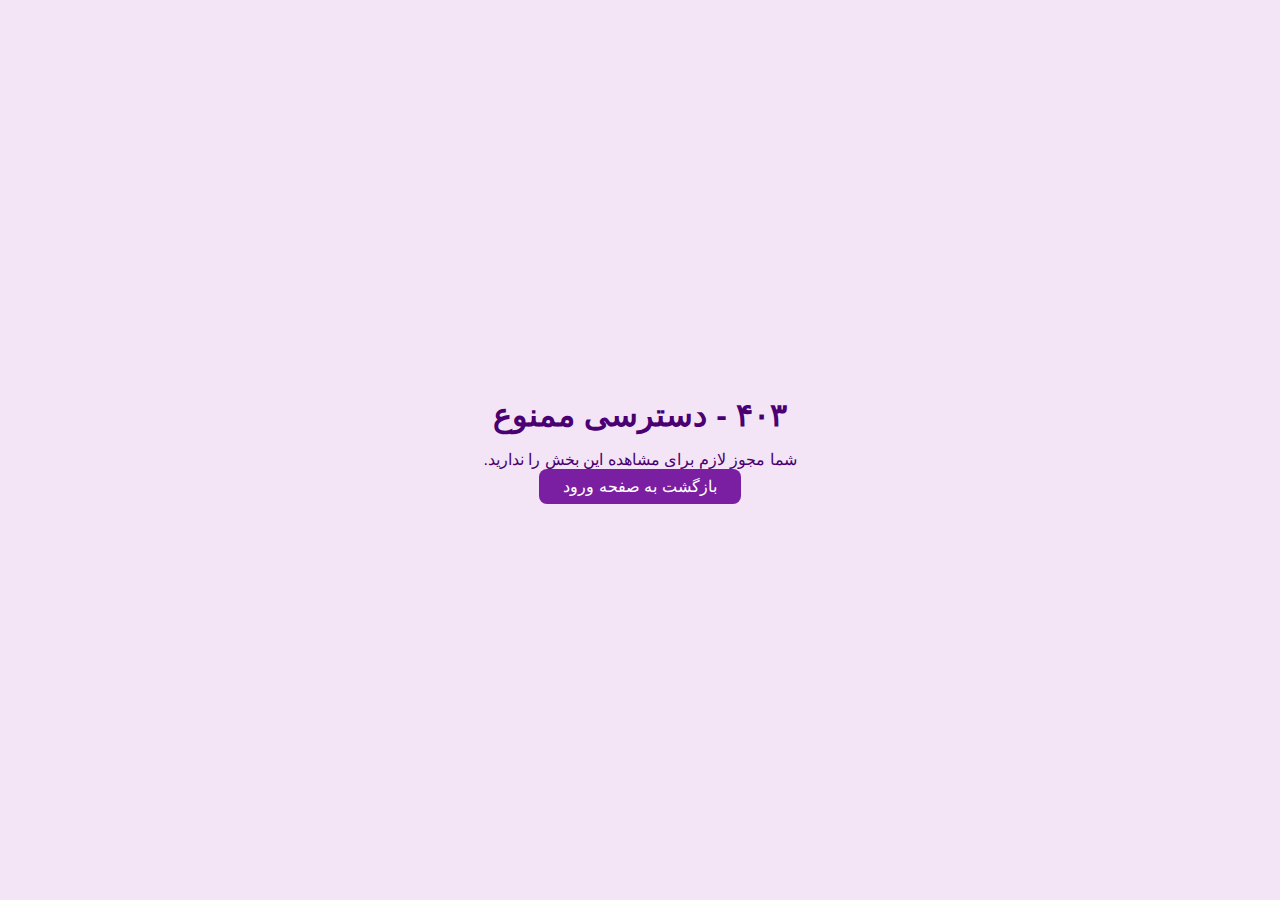
<file: admin-dashboard.html>
<!DOCTYPE html>
<html lang="fa" dir="rtl">
<head>
    <meta charset="UTF-8">
    <meta name="viewport" content="width=device-width, initial-scale=1.0">
    <title>پنل مدیریت لباس سرای ارتا</title>
    <link rel="stylesheet" href="style.css">

    <style>
        .btn-del, .btn-edit {
            border: none;
            padding: 4px 10px;
            border-radius: 4px;
            cursor: pointer;
            font-size: 0.8rem;
            margin: 0 2px;
        }
        .btn-del {
            background: #e91e63;
            color: #fff;
        }
        .btn-del:hover {
            background: #c2185b;
        }
        .btn-edit {
            background: #2196F3;
            color: #fff;
        }
        .btn-edit:hover {
            background: #1976D2;
        }
        /* سبک مودال */
        .modal {
            display: none;
            position: fixed;
            z-index: 999;
            left: 0;
            top: 0;
            width: 100%;
            height: 100%;
            background: rgba(0, 0, 0, .45)
        }
        .modal-content {
            background: #fff;
            margin: 10% auto;
            padding: 20px;
            width: 320px;
            border-radius: 8px;
            direction: rtl;
            text-align: right
        }
        .modal-content label, .modal-content input {
            width: 100%;
            margin: 6px 0
        }
        .close {
            float: left;
            font-size: 22px;
            cursor: pointer
        }
        table {
            width: 100%;
            margin: 20px 0;
            border-collapse: collapse;
        }
        th, td {
            border: 1px solid #ccc;
            padding: 8px;
            text-align: center;
        }
        th {
            background: #f5f5f5;
        }
        img {
            width: 60px;
            border-radius: 8px;
        }
        /* استایل صفحه‌ی ۴۰۳ */
        .access-denied {
            display: flex;
            flex-direction: column;
            align-items: center;
            justify-content: center;
            height: 100vh;
            font-family: 'IRANSans', tahoma, sans-serif;
            background: #f3e5f5;
            color: #4a0072;
        }
        .access-denied h1 {
            margin-bottom: 1rem;
        }
        .access-denied button {
            padding: 0.5rem 1.5rem;
            font-size: 1rem;
            border-radius: 8px;
            border: none;
            background: #7b1fa2;
            color: #fff;
            cursor: pointer;
            transition: background .3s;
        }
        .access-denied button:hover {
            background: #4a0072;
        }
    </style>
</head>

<body>
    <!-- بخش اصلی پنل (در صورت لاگین بودن) -->
    <div id="adminPanel" class="admin-dashboard">
        <header>
            <h1>پنل مدیریت لباس سرای ارتا</h1>
            <nav>
                <ul>
                    <li><a href="#">خانه</a></li>
                    <li><a href="#orders">مدیریت سفارشات</a></li>
                    <li><a href="#products">مدیریت محصولات</a></li>
                    <li><a href="#users">مدیریت کاربران</a></li>
                    <li><a href="#" id="logoutBtn">خروج</a></li>
                </ul>
            </nav>
        </header>

        <main>
            <!-- مودال ویرایش محصول -->
            <div id="editProductModal" class="modal">
                <div class="modal-content">
                    <span class="close">&times;</span>
                    <h3>ویرایش محصول</h3>
                    <input type="hidden" id="editIndex">
                    <label>نام محصول:<br><input id="editName"></label>
                    <label>قیمت (تومان):<br><input id="editPrice" type="number"></label>
                    <label>توضیحات:<br><input id="editDesc"></label>
                    <label>تصویر (URL یا Base64):<br><input id="editImage"></label>
                    <button onclick="saveEdit()">ذخیره تغییرات</button>
                </div>
            </div>

            <!-- بخش مدیریت سفارشات -->
            <section id="orders">
                <h2>سفارش‌ها</h2>
                <table id="ordersTable">
                    <thead>
                        <tr>
                            <th>شماره</th>
                            <th>نام مشتری</th>
                            <th>محصولات</th>
                            <th>مبلغ کل</th>
                            <th>آدرس</th>
                            <th>تلفن</th>
                            <th>وضعیت</th>
                            <th>عملیات</th>
                        </tr>
                    </thead>
                    <tbody></tbody>
                </table>
            </section>

            <!-- بخش مدیریت محصولات -->
            <section id="products">
                <h2>محصولات</h2>
                <table id="productsTable">
                    <thead>
                        <tr>
                            <th>نام محصول</th>
                            <th>قیمت</th>
                            <th>تصویر</th>
                            <th>عملیات</th>
                        </tr>
                    </thead>
                    <tbody></tbody>
                </table>

                <h3>افزودن محصول جدید</h3>
                <form id="addProductForm">
                    <label>نام محصول:<br><input type="text" id="productName" required></label>
                    <label>قیمت (تومان):<br><input type="number" id="productPrice" required></label>
                    <label>توضیحات:<br><input type="text" id="productDescription" required></label>
                    <label>تصویر محصول:<br><input type="file" id="productImage" required></label>
                    <button type="submit">افزودن محصول</button>
                </form>
            </section>
        </main>
    </div>

    <!-- صفحه‌ی دسترسی ممنوع (در صورت عدم لاگین) -->
    <div id="accessDenied" class="access-denied" style="display:none;">
        <h1>۴۰۳ - دسترسی ممنوع</h1>
        <p>شما مجوز لازم برای مشاهده این بخش را ندارید.</p>
        <button onclick="location.href='login.html'">بازگشت به صفحه ورود</button>
    </div>

    <script>
        /* ==================== کنترل دسترسی ==================== */
        (function () {
            const token = sessionStorage.getItem('artaAdminToken');
            if (!token) {
                document.body.innerHTML = '';
                document.body.className = 'access-denied';
                document.body.innerHTML = `
                    <h1>۴۰۳ - دسترسی ممنوع</h1>
                    <p>شما مجوز لازم برای مشاهده این بخش را ندارید.</p>
                    <button onclick="location.href='login.html'">بازگشت به صفحه ورود</button>
                `;
                throw new Error('Access Denied');
            }
        })();

        /* ==================== خروج امن ==================== */
        document.getElementById('logoutBtn').addEventListener('click', function (e) {
            e.preventDefault();
            if (confirm('آیا از خروج اطمینان دارید؟')) {
                sessionStorage.removeItem('artaAdminToken');
                location.href = 'login.html';
            }
        });

        /* ==================== حذف سفارش ==================== */
        function deleteOrder(idx) {
            if (!confirm('آیا مطمئن هستید می‌خواهید این سفارش را حذف کنید؟')) return;
            const orders = JSON.parse(localStorage.getItem('orders')) || [];
            orders.splice(idx, 1);
            localStorage.setItem('orders', JSON.stringify(orders));
            loadOrders();
        }

        /* ==================== تغییر وضعیت سفارش ==================== */
        function changeOrderStatus(idx) {
            const orders = JSON.parse(localStorage.getItem('orders')) || [];
            if (orders[idx]) {
                orders[idx].status = orders[idx].status === 'در حال پردازش' ? 'ارسال شده' : 'در حال پردازش';
                localStorage.setItem('orders', JSON.stringify(orders));
                loadOrders();
            }
        }

        /* ==================== بارگذاری سفارشات ==================== */
        function loadOrders() {
            const orders = JSON.parse(localStorage.getItem('orders')) || [];
            const tbody = document.querySelector('#ordersTable tbody');
            tbody.innerHTML = '';

            if (orders.length === 0) {
                tbody.innerHTML = '<tr><td colspan="8" style="text-align:center;">هیچ سفارشی ثبت نشده است.</td></tr>';
                return;
            }

            orders.forEach((order, idx) => {
                const productsText = Array.isArray(order.products)
                    ? order.products.map(p => `${p.name} (${p.quantity || 1} عدد)`).join(' ، ')
                    : (order.products || '---');

                const row = document.createElement('tr');
                row.innerHTML = `
                    <td>${idx + 1}</td>
                    <td>${order.name || '---'}</td>
                    <td>${productsText}</td>
                    <td>${Number(order.totalPrice || 0).toLocaleString('fa-IR')} تومان</td>
                    <td>${order.location || '---'}</td>
                    <td>${order.phone || '---'}</td>
                    <td>${order.status || 'در حال پردازش'}</td>
                    <td>
                        <button onclick="changeOrderStatus(${idx})">تغییر وضعیت</button>
                        <button class="btn-del" onclick="deleteOrder(${idx})">🗑 حذف</button>
                    </td>
                `;
                tbody.appendChild(row);
            });
        }

        /* ==================== ویرایش محصول ==================== */
        function editProduct(idx) {
            const products = JSON.parse(localStorage.getItem('products')) || [];
            const p = products[idx];
            if (!p) return;

            document.getElementById('editIndex').value = idx;
            document.getElementById('editName').value = p.name;
            document.getElementById('editPrice').value = p.price;
            document.getElementById('editDesc').value = p.description || '';
            document.getElementById('editImage').value = p.image || '';
            document.getElementById('editProductModal').style.display = 'block';
        }

        function saveEdit() {
            const idx = document.getElementById('editIndex').value;
            const products = JSON.parse(localStorage.getItem('products')) || [];
            if (!products[idx]) return;

            products[idx].name = document.getElementById('editName').value.trim();
            products[idx].price = parseInt(document.getElementById('editPrice').value);
            products[idx].description = document.getElementById('editDesc').value.trim();
            products[idx].image = document.getElementById('editImage').value.trim();

            localStorage.setItem('products', JSON.stringify(products));
            document.getElementById('editProductModal').style.display = 'none';
            loadProducts();
        }

        /* ==================== بستن مودال ==================== */
        document.querySelector('#editProductModal .close').onclick = () =>
            document.getElementById('editProductModal').style.display = 'none';

        /* ==================== حذف محصول ==================== */
        function deleteProduct(idx) {
            if (!confirm('آیا مطمئن هستید می‌خواهید این محصول را حذف کنید؟')) return;
            const products = JSON.parse(localStorage.getItem('products')) || [];
            products.splice(idx, 1);
            localStorage.setItem('products', JSON.stringify(products));
            loadProducts();
        }

        /* ==================== بارگذاری محصولات ==================== */
        function loadProducts() {
            const products = JSON.parse(localStorage.getItem('products')) || [];
            const tbody = document.querySelector('#productsTable tbody');
            tbody.innerHTML = '';

            if (products.length === 0) {
                tbody.innerHTML = '<tr><td colspan="4" style="text-align:center;">هیچ محصولی ثبت نشده است.</td></tr>';
                return;
            }

            products.forEach((p, idx) => {
                const row = document.createElement('tr');
                row.innerHTML = `
                    <td>${p.name}</td>
                    <td>${Number(p.price || 0).toLocaleString('fa-IR')} تومان</td>
                    <td><img src="${p.image || 'images/no-image.png'}" alt="${p.name}"></td>
                    <td>
                        <button class="btn-edit" onclick="editProduct(${idx})">ویرایش</button>
                        <button class="btn-del" onclick="deleteProduct(${idx})">حذف</button>
                    </td>
                `;
                tbody.appendChild(row);
            });
        }

        /* ==================== افزودن محصول جدید ==================== */
        document.getElementById('addProductForm').addEventListener('submit', function (e) {
            e.preventDefault();

            const name = document.getElementById('productName').value.trim();
            const price = parseInt(document.getElementById('productPrice').value);
            const desc = document.getElementById('productDescription').value.trim();
            const fileInput = document.getElementById('productImage');

            if (!name || !price || !fileInput.files[0]) {
                alert("لطفاً همه فیلدها را پر کنید.");
                return;
            }

            const reader = new FileReader();
            reader.onload = function (ev) {
                const products = JSON.parse(localStorage.getItem('products')) || [];
                products.push({
                    id: Date.now(),
                    name: name,
                    price: price,
                    description: desc,
                    image: ev.target.result
                });
                localStorage.setItem('products', JSON.stringify(products));
                alert("محصول با موفقیت افزوده شد.");
                e.target.reset();
                loadProducts();
            };
            reader.readAsDataURL(fileInput.files[0]);
        });

        /* ==================== اجرای اولیه ==================== */
        document.addEventListener('DOMContentLoaded', () => {
            loadOrders();
            loadProducts();
        });
    </script>
</body>
</html>
</file>
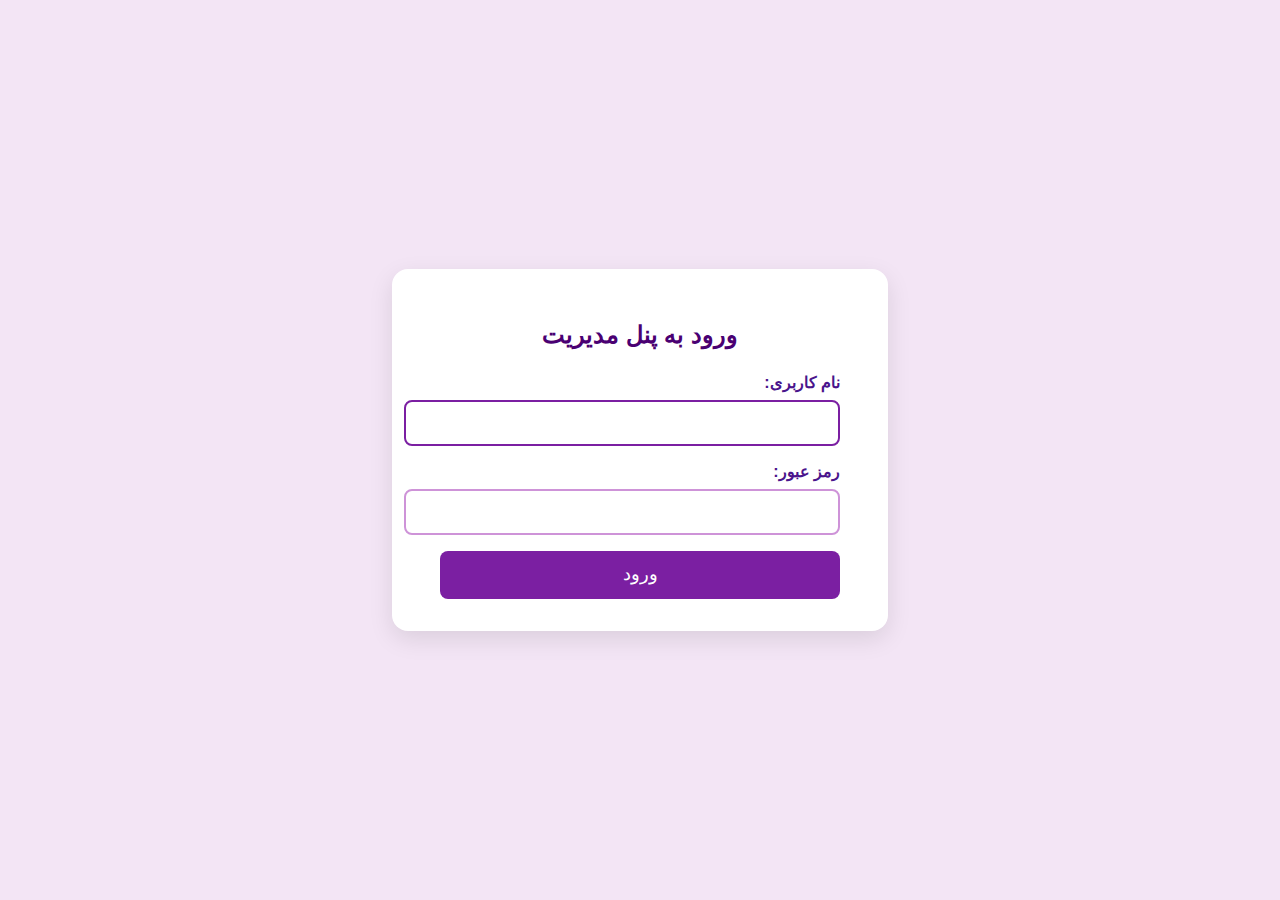
<file: admin-login.html>
<!DOCTYPE html>
<html lang="fa" dir="rtl">
<head>
    <meta charset="UTF-8">
    <meta name="viewport" content="width=device-width, initial-scale=1.0">
    <title>ورود به پنل مدیریت</title>
    <style>
        body {
            font-family: 'IRANSans', tahoma, sans-serif;
            background: #f3e5f5;
            margin: 0;
            display: flex;
            align-items: center;
            justify-content: center;
            min-height: 100vh;
        }
        .login-container {
            background: #fff;
            border-radius: 16px;
            box-shadow: 0 8px 24px rgba(0, 0, 0, .1);
            padding: 2rem 3rem;
            max-width: 400px;
            width: 100%;
        }
        h2 {
            text-align: center;
            margin-bottom: 1.5rem;
            color: #4a0072;
        }
        label {
            display: block;
            margin-bottom: .5rem;
            font-weight: 700;
            color: #4a148c;
        }
        input {
            width: 100%;
            padding: .75rem 1rem;
            margin-bottom: 1rem;
            border: 2px solid #ce93d8;
            border-radius: 8px;
            font-size: 1rem;
            transition: border-color .3s;
        }
        input:focus {
            border-color: #7b1fa2;
            outline: none;
        }
        button {
            width: 100%;
            background: #7b1fa2;
            color: #fff;
            padding: .85rem;
            border: none;
            border-radius: 8px;
            font-size: 1.1rem;
            cursor: pointer;
            transition: background .3s;
        }
        button:hover {
            background: #4a0072;
        }
        .error {
            color: #e91e63;
            font-weight: 700;
            margin-top: 1rem;
            text-align: center;
            display: none;
        }
    </style>
</head>
<body>
    <div class="login-container">
        <h2>ورود به پنل مدیریت</h2>
        <form id="loginForm" autocomplete="off">
            <label for="username">نام کاربری:</label>
            <input type="text" id="username" name="username" required autofocus>

            <label for="password">رمز عبور:</label>
            <input type="password" id="password" name="password" required>

            <button type="submit">ورود</button>
            <div id="error" class="error">نام کاربری یا رمز عبور اشتباه است.</div>
        </form>
    </div>

    <script>
        /* ========== مقادیر ثابت (هش شده) ========== */
        const CORRECT_USER = 'typhoon';
        const CORRECT_PASS = 'TYPHOON@#1386';

        /* ========== توکن تصادفی ========== */
        function generateToken() {
            return Array.from(crypto.getRandomValues(new Uint8Array(32)))
                        .map(b => b.toString(16).padStart(2, '0'))
                        .join('');
        }

        /* ========== فرم ورود ========== */
        document.getElementById('loginForm').addEventListener('submit', function (e) {
            e.preventDefault();

            const user = document.getElementById('username').value.trim();
            const pass = document.getElementById('password').value;

            if (user === CORRECT_USER && pass === CORRECT_PASS) {
                // ذخیره توکن در sessionStorage (با نام تصادفی)
                sessionStorage.setItem('artaAdminToken', generateToken());
                // ریدایرکت به داشبورد
                window.location.replace('admin-dashboard.html');
            } else {
                document.getElementById('error').style.display = 'block';
            }
        });
    </script>
</body>
</html>
</file>
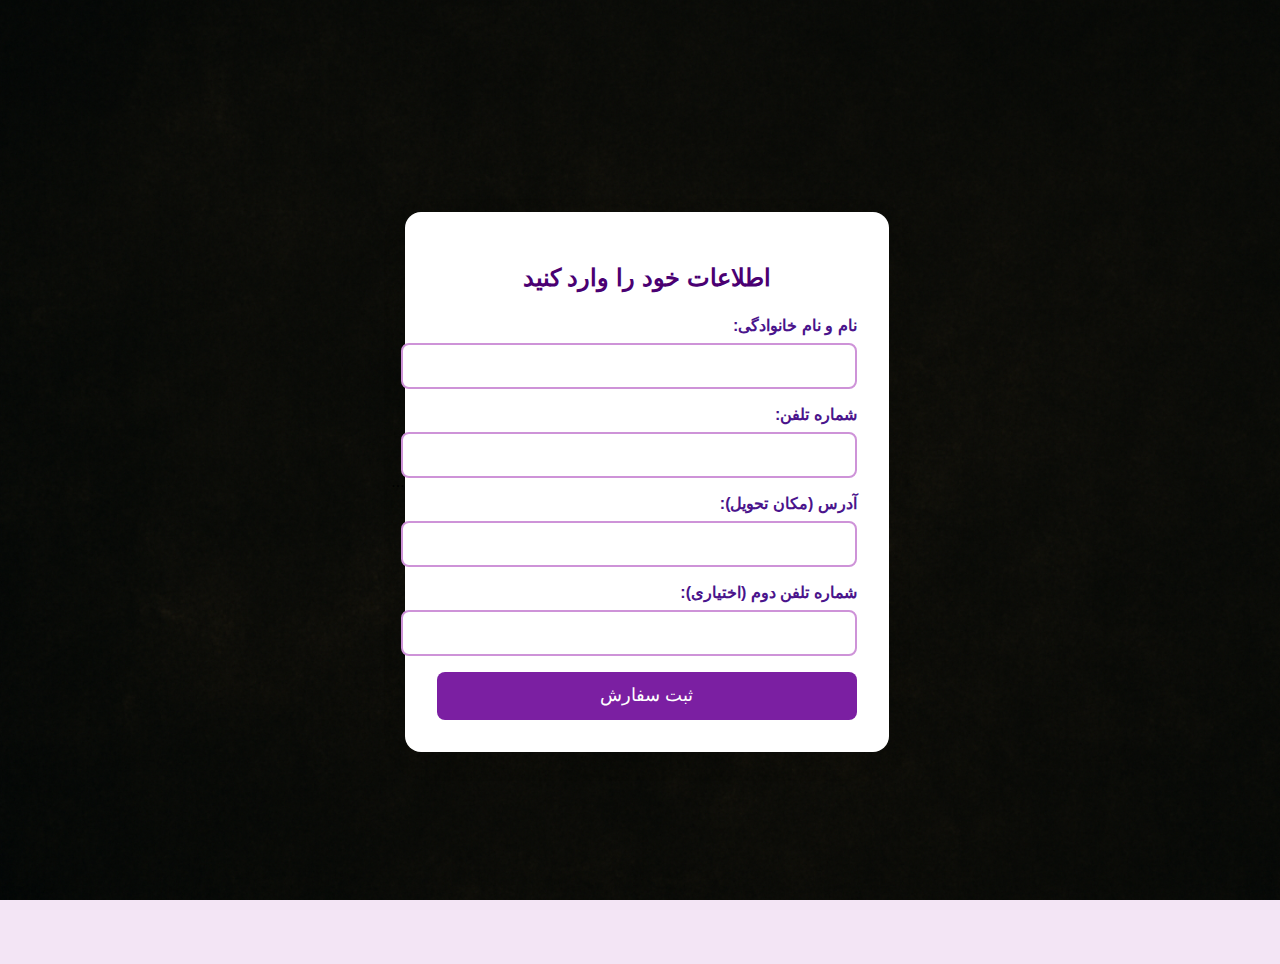
<file: cart.html>
<!DOCTYPE html>
<html lang="fa" dir="rtl">
<head>
    <meta charset="UTF-8">
    <meta name="viewport" content="width=device-width, initial-scale=1.0">
    <title>نهایی‌سازی سفارش</title>
    <style>



        body {
            font-family: 'IRANSans', tahoma, sans-serif;
            background: #f3e5f5;
            margin: 0;
            padding: 2rem;
            display: flex;
            align-items: center;
            justify-content: center;
            min-height: 100vh;
        }
        .checkout-container {
            background: #fff;
            border-radius: 16px;
            box-shadow: 0 8px 24px rgba(0, 0, 0, .1);
            padding: 2rem;
            max-width: 420px;
            width: 100%;
        }
        h2 {
            text-align: center;
            margin-bottom: 1.5rem;
            color: #4a0072;
        }
        label {
            display: block;
            margin-bottom: .5rem;
            font-weight: 700;
            color: #4a148c;
        }
        input {
            width: 100%;
            padding: .75rem 1rem;
            margin-bottom: 1rem;
            border: 2px solid #ce93d8;
            border-radius: 8px;
            font-size: 1rem;
            transition: border-color .3s;
        }
        input:focus {
            border-color: #7b1fa2;
            outline: none;
        }
        button[type="submit"] {
            width: 100%;
            background: #7b1fa2;
            color: #fff;
            padding: .85rem;
            border: none;
            border-radius: 8px;
            font-size: 1.1rem;
            cursor: pointer;
            transition: background .3s;
        }
        button[type="submit"]:hover {
            background: #4a0072;
        }

        #total-amount {
            text-align: center;
            margin-top: 1.5rem;
            font-size: 1.2rem;
            font-weight: 700;
            color: #7b1fa2;
        }
        .status-box {
            text-align: center;
            margin-top: 1rem;
            font-weight: 700;
        }
    </style>
</head>
<body>

  <div class="checkout-container">
    <h2>اطلاعات خود را وارد کنید</h2>
    <form id="checkout-form">
      <label for="name">نام و نام خانوادگی:</label>
      <input type="text" id="name" name="name" required>

      <label for="phone">شماره تلفن:</label>
      <input type="tel" id="phone" name="phone" required>

      <label for="location">آدرس (مکان تحویل):</label>
      <input type="text" id="location" name="location" required>

      <label for="phone2">شماره تلفن دوم (اختیاری):</label>
      <input type="tel" id="phone2" name="phone2">

      <button type="submit">ثبت سفارش</button>
    </form>

   

    <div id="order-status" class="status-box" style="display:none;">در حال پیگیری سفارش شما...</div>
    <div id="order-complete" class="status-box" style="display:none; color:#25D366;">سفارش شما ثبت شد!</div>
  </div>
  <script>
    const form = document.getElementById("checkout-form");
    
    form.addEventListener("submit", function (event) {
      event.preventDefault();
    
      // اطلاعات کاربر
      const name = document.getElementById("name").value.trim();
      const phone = document.getElementById("phone").value.trim();
      const location = document.getElementById("location").value.trim();
      const phone2 = document.getElementById("phone2").value.trim();
    
      // خواندن سبد خرید
      const cart = JSON.parse(localStorage.getItem('artaCart')) || [];

    
      if (cart.length === 0) {
        alert("سبد خرید شما خالی است!");
        return;
      }
    
      // محاسبه قیمت کل
      const totalPrice = cart.reduce((sum, item) => sum + (item.price * item.quantity), 0);
    
      // ساخت سفارش کامل
      const orderData = {
        name,
        phone,
        phone2,
        location,
        products: cart, // شامل name، price، quantity
        totalPrice,
        status: "در حال پردازش"
      };
    
      // ذخیره در localStorage
      let orders = JSON.parse(localStorage.getItem('orders')) || [];
      orders.push(orderData);
      localStorage.setItem('orders', JSON.stringify(orders));
    
      // پاک کردن سبد خرید پس از ثبت
      localStorage.removeItem('cart');
    
      // نمایش پیام موفقیت
      document.getElementById("order-status").style.display = "block";
      setTimeout(() => {
        document.getElementById("order-status").style.display = "none";
        document.getElementById("order-complete").style.display = "block";
      }, 1500);
    });
    </script>
  </script>

</body>
</html>


  ...
  <style>
    /* فقط پس‌زمینه همین صفحه */
    body.send-product {
      background-image: url('./bak.png');
      background-size: cover;
      background-position: center;
      background-attachment: fixed;
      margin: 0;
      min-height: 100vh;
    }
  </style>
</head>

<body class="send-product">
  <!-- فرم یا محتوا -->
</body>
</html>
</file>
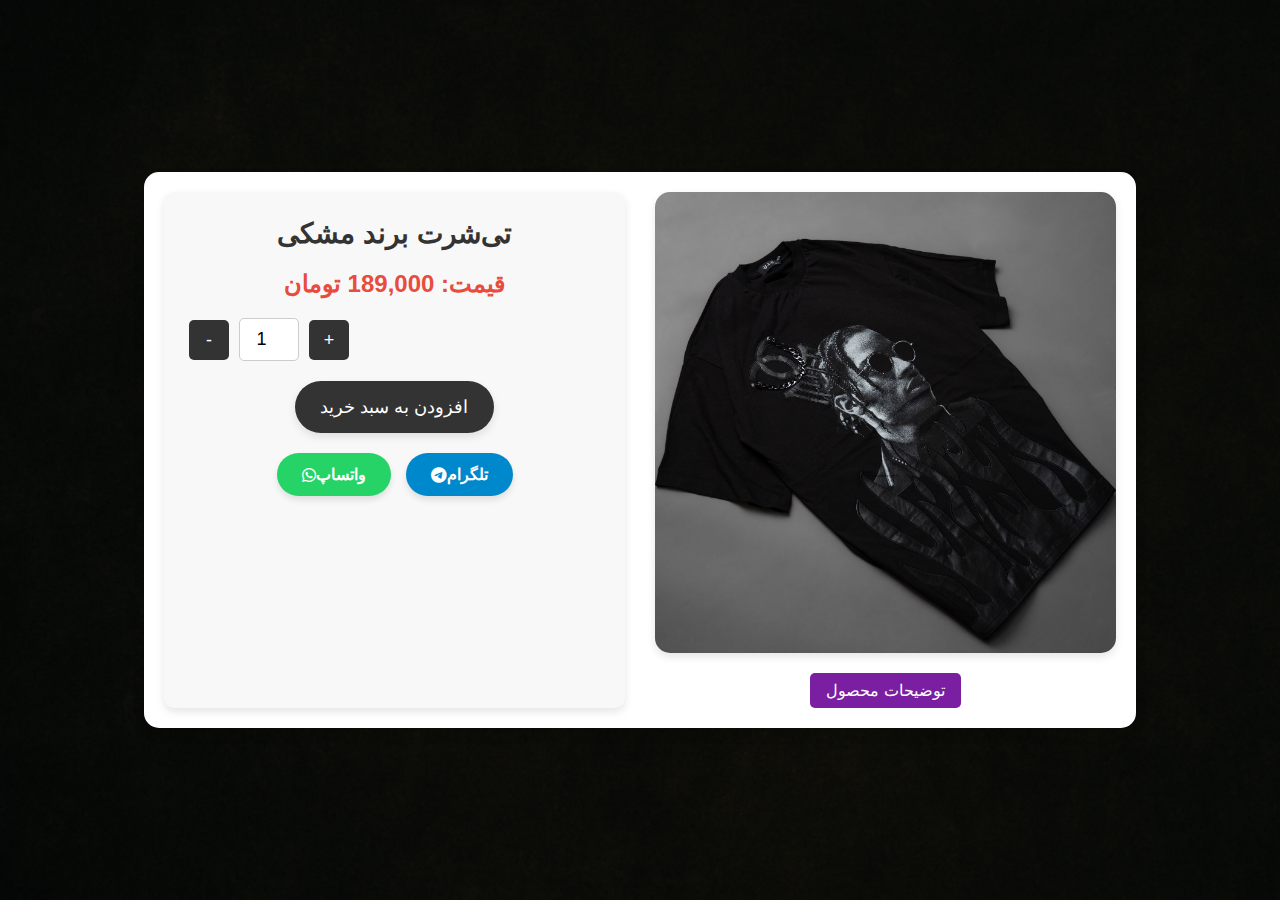
<file: product1.html>
<!DOCTYPE html>
<html lang="fa">
<head>
  <meta charset="UTF-8">
  <meta name="viewport" content="width=device-width, initial-scale=1.0">
  <title>صفحه محصول</title>
  <link rel="stylesheet" href="style.css"> <!-- اتصال به فایل استایل -->
  <!-- لینک FontAwesome برای آیکون‌ها -->
  <link href="https://cdnjs.cloudflare.com/ajax/libs/font-awesome/6.0.0-beta3/css/all.min.css" rel="stylesheet">
  <style>
    /* استایل برای دکمه نمایش توضیحات */
    .product-details {
      display: none;
      margin-top: 10px;
    }
    .show-details-btn {
      background-color: #7b1fa2;
      color: #fff;
      padding: 8px 16px;
      border: none;
      border-radius: 5px;
      cursor: pointer;
    }
    .show-details-btn:hover {
      background-color: #4a0072;
    }
  </style>
</head>
<body class="product-page">
  <div class="product-container">
    <!-- سمت چپ (قیمت و دکمه افزودن به سبد خرید) -->
    <div class="product-left">
        <h1>تی‌شرت برند مشکی</h1>
        <p class="price">قیمت: 189,000 تومان</p>
      
        <!-- فیلد تعداد با دکمه‌های افزایش و کاهش -->
        <div class="quantity-control">
          <button class="quantity-btn decrease">-</button>
          <input type="number" class="quantity-input" value="1" min="1" />
          <button class="quantity-btn increase">+</button>
        </div>
      
        <button class="add-to-cart">افزودن به سبد خرید</button>
        
        <!-- دکمه‌های واتساپ و تلگرام -->
        <div class="social-buttons">
          <a href="https://wa.me/989175473269" target="_blank" class="whatsapp-button">
            <i class="fab fa-whatsapp"></i> واتساپ
          </a>
          <a href="https://t.me/yourusername" target="_blank" class="telegram-button">
            <i class="fab fa-telegram-plane"></i> تلگرام
          </a>
        </div>
    </div>

    <!-- سمت راست (تصویر و توضیحات محصول) -->
    <div class="product-right">
      <img src="tshirt-black.png" alt="تی‌شرت برند مشکی">
      <div class="product-details">
        <p><strong>رنگ‌ها:</strong> مشکی, آبی, سفید, قهوه‌ای</p>
        <p><strong>سایزها:</strong> S, M, L, XL</p>
        <p><strong>توضیحات:</strong> این تی‌شرت برای استفاده روزانه مناسب است و دارای طراحی مدرن می‌باشد.</p>
        <p><strong>گارانتی:</strong> گارانتی 6 ماهه</p>
      </div>
      <button class="show-details-btn" onclick="toggleDetails()">توضیحات محصول</button>
    </div>
  </div>

  <script>
    // تغییرات برای دکمه‌های کم و زیاد کردن تعداد
    document.querySelector('.increase').addEventListener('click', function() {
      let quantityInput = document.querySelector('.quantity-input');
      quantityInput.value = parseInt(quantityInput.value) + 1;
    });

    document.querySelector('.decrease').addEventListener('click', function() {
      let quantityInput = document.querySelector('.quantity-input');
      if (parseInt(quantityInput.value) > 1) {
        quantityInput.value = parseInt(quantityInput.value) - 1;
      }
    });

    // ارسال به صفحه سبد خرید و سپس بازگشت به صفحه اصلی
    document.querySelector('.increase').addEventListener('click', function() {
    let quantityInput = document.querySelector('.quantity-input');
    quantityInput.value = parseInt(quantityInput.value) + 1;
  });

  document.querySelector('.decrease').addEventListener('click', function() {
    let quantityInput = document.querySelector('.quantity-input');
    if (parseInt(quantityInput.value) > 1) {
      quantityInput.value = parseInt(quantityInput.value) - 1;
    }
  });

  // ارسال به صفحه سبد خرید و سپس بازگشت به صفحه اصلی
  document.querySelector('.add-to-cart').addEventListener('click', function() {
    // دریافت اطلاعات محصول
    const quantity = document.querySelector('.quantity-input').value;
    const product = {
      id: 1, // ID محصول باید به صورت داینامیک باشد
      name: 'تی‌شرت برند مشکی',
      price: 189000,
      quantity: quantity
    };

    // دریافت سبد خرید از localStorage
    let cart = JSON.parse(localStorage.getItem('cart')) || [];

    // بررسی وجود محصول در سبد خرید و اضافه کردن یا بروزرسانی آن
    const existingProductIndex = cart.findIndex(item => item.id === product.id);
    if (existingProductIndex !== -1) {
      // اگر محصول قبلاً در سبد خرید باشد، تعداد آن را بروزرسانی کن
      cart[existingProductIndex].quantity = parseInt(cart[existingProductIndex].quantity) + parseInt(quantity);
    } else {
      // در غیر این صورت، محصول را به سبد خرید اضافه کن
      cart.push(product);
    }

    // ذخیره‌سازی سبد خرید در localStorage
    localStorage.setItem('cart', JSON.stringify(cart));

    // هدایت به صفحه اصلی
    window.location.href = './pargh.html'; // به صفحه اصلی هدایت می‌شود
  });

  // ارسال به صفحه سبد خرید و سپس بازگشت به صفحه اصلی
  document.querySelector('.add-to-cart').addEventListener('click', function() {
    // دریافت اطلاعات محصول
    const quantity = document.querySelector('.quantity-input').value;
    const product = {
      id: 1, // ID محصول باید به صورت داینامیک باشد
      name: 'تی‌شرت برند مشکی',
      price: 189000,
      quantity: quantity
    };

    // دریافت سبد خرید از localStorage
    let cart = JSON.parse(localStorage.getItem('cart')) || [];

    // بررسی وجود محصول در سبد خرید و اضافه کردن یا بروزرسانی آن
    const existingProductIndex = cart.findIndex(item => item.id === product.id);
    if (existingProductIndex !== -1) {
      // اگر محصول قبلاً در سبد خرید باشد، تعداد آن را بروزرسانی کن
      cart[existingProductIndex].quantity = parseInt(cart[existingProductIndex].quantity) + parseInt(quantity);
    } else {
      // در غیر این صورت، محصول را به سبد خرید اضافه کن
      cart.push(product);
    }

    // ذخیره‌سازی سبد خرید در localStorage
    localStorage.setItem('cart', JSON.stringify(cart));

    // هدایت به صفحه اصلی
    window.location.href = './pargh.html'; // به صفحه اصلی هدایت می‌شود
  });
    // توابع نمایش و پنهان کردن توضیحات محصول
    function toggleDetails() {
      const details = document.querySelector('.product-details');
      const btn = document.querySelector('.show-details-btn');
      if (details.style.display === 'none' || details.style.display === '') {
        details.style.display = 'block';
        btn.textContent = 'پنهان کردن توضیحات';
      } else {
        details.style.display = 'none';
        btn.textContent = 'توضیحات محصول';
      }
    }
  </script>
</body>
</html>
</file>
<file: style.css>
/* دکمه‌ها */
.btn {
    padding: 12px 25px;
    font-size: 1.2rem;
    border-radius: 50px;
    font-weight: 600;
    text-align: center;
    cursor: pointer;
    transition: all 0.3s ease;
    display: inline-block;
    position: relative;
    overflow: hidden;
    border: none;
    margin: 10px;
}
/* دکمه سبز (واتساپ) */
.whatsapp-btn {
    background-color: #25d366; /* سبز واتساپ */
    color: white;
    position: relative;
    overflow: hidden;
}

/* دکمه مشکی (سفارش سریع) */
.quick-order-btn {
    background-color: #333; /* مشکی */
    color: white;
    position: relative;
    overflow: hidden;
}

.quick-order-btn::before {
    content: '';
    position: absolute;
    top: 50%;
    left: 50%;
    width: 300%;
    height: 300%;
    background-color: #444;
    transition: all 0.4s ease;
    border-radius: 50%;
    transform: translate(-50%, -50%) scale(0);
}

.quick-order-btn:hover::before {
    transform: translate(-50%, -50%) scale(1);
}

.quick-order-btn:hover {
    color: white;
    box-shadow: 0 0 15px rgba(0, 0, 0, 0.1);
}

/* دکمه مشکی (درخواست راهنمای سایز) */
.size-guide-btn {
    background-color: #333; /* مشکی */
    color: white;
    position: relative;
    overflow: hidden;
}

.size-guide-btn::before {
    content: '';
    position: absolute;
    top: 50%;
    left: 50%;
    width: 300%;
    height: 300%;
    background-color: #444;
    transition: all 0.4s ease;
    border-radius: 50%;
    transform: translate(-50%, -50%) scale(0);
}

.size-guide-btn:hover::before {
    transform: translate(-50%, -50%) scale(1);
}

.size-guide-btn:hover {
    color: rgb(255, 255, 255);
    box-shadow: 0 0 15px rgba(0, 0, 0, 0.1);
}

/* افکت‌های هاور و انیمیشن */
.btn:hover {
    transform: translateY(-5px); /* حرکت دکمه به بالا */
    box-shadow: 0 4px 20px rgba(0, 0, 0, 0.15); /* افکت سایه */
}

/* افکت‌های انیمیشنی برای دکمه‌ها */
.btn:active {
    transform: translateY(2px); /* حرکت دکمه به پایین */
    box-shadow: 0 2px 10px rgba(0, 0, 0, 0.1); /* سایه ضعیف‌تر */
}

/* تغییر رنگ پس زمینه و انیمیشن دکمه‌ها */
.btn:focus {
    outline: none;
    background-color: #ff4081; /* رنگ پس‌زمینه به صورتی تغییر می‌کند */
}


body {
    font-family: Arial, sans-serif;
    background-color: #f4f4f4;
    margin: 0;
    padding: 0;
  }
  
  .product-detail-page {
    display: flex;
    justify-content: space-between;
    padding: 20px;
  }
  
  .product-image {
    width: 40%;
  }
  
  .product-info {
    width: 50%;
    padding: 20px;
    background-color: white;
    box-shadow: 0 4px 8px rgba(0, 0, 0, 0.1);
  }
  
  .product-info h1 {
    font-size: 24px;
    margin-bottom: 15px;
  }
  
  .product-price {
    font-size: 20px;
    color: #ff5722;
  }
  
  .color-selection, .size-selection {
    margin-top: 15px;
  }
  
  .add-to-cart-btn {
    background-color: #ff5722;
    color: white;
    padding: 10px 20px;
    border: none;
    cursor: pointer;
    margin-top: 20px;
  }
  
  .add-to-cart-btn:hover {
    background-color: #e64a19;
  }
  
  .tab-btn {
    background-color: #f0f0f0;
    padding: 10px;
    border: 1px solid #ddd;
    cursor: pointer;
    margin-right: 5px;
  }
  
  .tab-btn:hover {
    background-color: #ddd;
  }
  
  .tab-content {
    display: none;
    margin-top: 20px;
  }
  
  .tab-content.active {
    display: block;
  }
  
  .product-description {
    margin-top: 30px;
  }

  body {
    font-family: Arial, sans-serif;
  }

  body {
    background-image: url('bak.png'); /* مسیر عکس جدید */
    background-size: cover; /* برای اینکه عکس به صورت کامل روی صفحه بیافته */
    background-position: center; /* برای وسط چین شدن عکس */
    background-attachment: fixed; /* برای ثابت نگه داشتن پس‌زمینه در هنگام اسکرول */
}
  
  .product-list {
    display: flex;
    flex-wrap: wrap;
  }
  
  .product-item {
    width: 200px;
    margin: 10px;
    text-align: center;
  }
  
  .product-item img {
    width: 100%;
    height: auto;
  }
  
  .product-detail {
    display: none;
    background-color: #fff;
    padding: 20px;
    border: 1px solid #ddd;
    width: 300px;
    margin: 20px;
    box-shadow: 0 0 10px rgba(0, 0, 0, 0.1);
  }
  
  .product-detail img {
    width: 100%;
    height: auto;
  }
  
  button {
    padding: 10px;
    background-color: #007BFF;
    color: white;
    border: none;
    cursor: pointer;
  }
  
  button:hover {
    background-color: #0056b3;
  }

  .view-product {
    background-color: #000; /* رنگ پس‌زمینه مشکی */
    color: white; /* رنگ متن سفید */
    padding: 12px 24px; /* فاصله داخلی (padding) برای اندازه متوسط */
    font-size: 16px; /* اندازه فونت متوسط */
    border-radius: 5px; /* گوشه‌های گرد برای دکمه */
    border: none; /* حذف حاشیه دکمه */
    cursor: pointer; /* تغییر نشانگر ماوس به pointer */
    transition: background-color 0.3s ease; /* افکت تغییر رنگ پس‌زمینه در زمان hover */
  }
  
  .view-product:hover {
    background-color: #000000; /* رنگ پس‌زمینه دکمه هنگام هاور */
  }

  .product-buttons {
    display: flex;
    gap: 15px; /* فاصله بین دکمه‌ها */
    margin-top: 10px;
  }
  
  button {
    padding: 12px 24px; /* اندازه متوسط دکمه */
    font-size: 16px; /* اندازه فونت دکمه */
    cursor: pointer;
    border-radius: 5px; /* گوشه‌های گرد */
    border: none; /* حذف حاشیه */
    transition: background-color 0.3s ease; /* افکت تغییر رنگ پس‌زمینه هنگام هاور */
  }
  
  .add-to-cart {
    background-color: #28a745; /* رنگ دکمه افزودن به سبد خرید */
    color: white; /* رنگ متن سفید */
  }
  
  .view-product {
    background-color: #000; /* رنگ پس‌زمینه مشکی */
    color: white; /* رنگ متن سفید */
  }
  
  button:hover {
    opacity: 0.8; /* افکت هاور برای کاهش شفافیت */
  }



/* Reset basic styles */
* {
  margin: 0;
  padding: 0;
  box-sizing: border-box;
}

/* اختصاصی کردن استایل‌ها فقط برای صفحه محصول */
.product-page {
  font-family: 'Arial', sans-serif;
  background-color: #f4f4f4;
  padding: 20px;
  display: flex;
  justify-content: center;
  min-height: 100vh;
  align-items: center;
}

.product-container {
  display: grid;
  grid-template-columns: 1fr 1fr;
  gap: 30px;
  background-color: #fff;
  border-radius: 15px;
  box-shadow: 0 6px 12px rgba(0, 0, 0, 0.1);
  width: 80%;
  max-width: 1200px;
  padding: 20px;
}

/* بخش سمت چپ (قیمت و دکمه‌ها) */
.product-left {
  background-color: #f8f8f8;
  padding: 25px;
  border-radius: 10px;
  box-shadow: 0 4px 8px rgba(0, 0, 0, 0.1);
  text-align: center;
}

.product-left h1 {
  font-size: 28px;
  color: #333;
  margin-bottom: 20px;
}

.product-left .price {
  font-size: 24px;
  color: #e74c3c;
  font-weight: bold;
  margin-bottom: 20px;
}

.product-left .add-to-cart {
  background-color: #333;
  color: #fff;
  padding: 15px 25px;
  border: none;
  border-radius: 50px;
  font-size: 18px;
  cursor: pointer;
  transition: background-color 0.3s ease;
  box-shadow: 0 4px 8px rgba(0, 0, 0, 0.1);
}

.product-left .add-to-cart:hover {
  background-color: #e74c3c;
}

/* دکمه‌های واتساپ و تلگرام */
.social-buttons {
  display: flex;
  justify-content: center;
  gap: 15px;
  margin-top: 20px;
}

.social-buttons a {
  display: inline-flex;
  align-items: center;
  color: #fff;
  font-size: 16px;
  padding: 12px 25px;
  border-radius: 50px;
  text-decoration: none;
  box-shadow: 0 4px 6px rgba(0, 0, 0, 0.1);
  transition: background-color 0.3s ease;
  font-weight: bold;
}

/* رنگ‌های مخصوص هر دکمه */
.whatsapp-button {
  background-color: #25D366; /* سبز برای واتساپ */
}

.telegram-button {
  background-color: #0088cc; /* آبی برای تلگرام */
}

/* حالت هاور برای دکمه‌ها */
.social-buttons a:hover {
  opacity: 0.9;
}

/* Right section (تصویر محصول و جزئیات) */
.product-right {
  display: flex;
  flex-direction: column;
  align-items: center;
}

.product-right img {
  max-width: 100%;
  height: auto;
  border-radius: 15px;
  margin-bottom: 20px;
  box-shadow: 0 4px 8px rgba(0, 0, 0, 0.1);
}

.product-details {
  text-align: left;
  font-size: 16px;
  color: #555;
}

.product-details p {
  margin-bottom: 15px;
}

.product-details strong {
  color: #333;
  font-weight: bold;
}

/* بهبود ریسپانسیو بودن برای موبایل */
@media screen and (max-width: 768px) {
  .product-container {
    grid-template-columns: 1fr; /* دو بخش به صورت عمودی در می‌آید */
    gap: 20px;
  }

  .product-left, .product-right {
    text-align: center;
  }

  .product-left h1 {
    font-size: 24px;
  }

  .product-left .price {
    font-size: 20px;
  }

  .product-left .add-to-cart {
    font-size: 16px;
  }

  .social-buttons a {
    font-size: 14px;
    padding: 10px 20px;
  }
}

/* تنظیمات کلی */
* {
    margin: 0;
    padding: 0;
    box-sizing: border-box;
  }
  
  /* فیلد تعداد و دکمه‌ها */
  .quantity-control {
    display: flex;
    align-items: center;
    margin-bottom: 20px;
  }
  
  .quantity-btn {
    background-color: #333;
    color: #fff;
    border: none;
    padding: 10px;
    font-size: 18px;
    width: 40px;
    height: 40px;
    cursor: pointer;
    border-radius: 5px;
    transition: background-color 0.3s ease;
  }
  
  .quantity-btn:hover {
    background-color: #e74c3c;
  }
  
  .quantity-input {
    width: 60px;
    text-align: center;
    font-size: 18px;
    padding: 10px;
    border: 1px solid #ccc;
    border-radius: 5px;
    margin: 0 10px;
  }
  
  /* دکمه افزودن به سبد خرید */
  .add-to-cart {
    background-color: #333;
    color: #fff;
    padding: 15px 25px;
    border: none;
    border-radius: 50px;
    font-size: 18px;
    cursor: pointer;
    transition: background-color 0.3s ease;
    box-shadow: 0 4px 8px rgba(0, 0, 0, 0.1);
  }
  
  .add-to-cart:hover {
    background-color: #e74c3c;
  }
  
  /* استایل دکمه‌های اجتماعی */
  .social-buttons {
    display: flex;
    justify-content: center;
    gap: 15px;
    margin-top: 20px;
  }
  
  .social-buttons a {
    display: inline-flex;
    align-items: center;
    color: #fff;
    font-size: 16px;
    padding: 12px 25px;
    border-radius: 50px;
    text-decoration: none;
    box-shadow: 0 4px 6px rgba(0, 0, 0, 0.1);
    transition: background-color 0.3s ease;
    font-weight: bold;
  }
  
  /* رنگ‌های مخصوص هر دکمه */
  .whatsapp-button {
    background-color: #25D366; /* سبز برای واتساپ */
  }
  
  .telegram-button {
    background-color: #0088cc; /* آبی برای تلگرام */
  }
  
  /* حالت هاور برای دکمه‌ها */
  .social-buttons a:hover {
    opacity: 0.9;
  }

  /* استایل کلی */
body {
  margin: 0;
  padding: 0;
  font-family: Arial, sans-serif;
}

/* بخش hero (بخش اصلی صفحه با پس‌زمینه) */
.hero {
  position: relative;
  background-image: url('bak.png'); /* مسیر فایل تصویری که می‌خواهید */
  background-size: cover; /* این تنظیم باعث می‌شود تصویر پس‌زمینه به طور کامل صفحه را پوشش دهد */
  background-position: center; /* تصویر در مرکز صفحه قرار می‌گیرد */
  background-attachment: fixed; /* تصویر ثابت باقی می‌ماند */
  height: 100vh; /* این بخش به اندازه کل صفحه نمایش می‌دهد */
  color: white; /* رنگ متن سفید */
}

/* لایه شفاف */
.fabric-bg {
  position: absolute;
  top: 0;
  left: 0;
  width: 100%;
  height: 100%;
  background-color: rgba(0, 0, 0, 0.5); /* رنگ شفاف مشکی برای تاریک‌تر کردن تصویر */
  z-index: 1;
}

/* استایل برای متن */
.hero-text {
  position: relative;
  z-index: 2;
  text-align: center;
  padding: 100px 20px;
}

.hero-text h1 {
  font-size: 3rem;
}

.hero-text .brand {
  font-weight: bold;
}

.cta {
  display: inline-block;
  background-color: #7b1fa2;
  padding: 10px 20px;
  color: white;
  font-size: 1.2rem;
  text-decoration: none;
  border-radius: 5px;
  margin-top: 20px;
}

.cta:hover {
  background-color: #4a0072;
}

body {
  font-family: Arial, sans-serif;
  background-color: #f3f3f3;
  margin: 0;
}

.admin-dashboard {
  display: flex;
  flex-direction: column;
  height: 100vh;
}

header {
  background-color: #7b1fa2;
  color: white;
  padding: 20px;
  text-align: center;
}

nav ul {
  list-style: none;
  padding: 0;
}

nav ul li {
  display: inline;
  margin: 0 15px;
}

nav ul li a {
  color: white;
  text-decoration: none;
  font-size: 18px;
}

nav ul li a:hover {
  text-decoration: underline;
}

main {
  padding: 20px;
  flex: 1;
}

section {
  background-color: white;
  margin-bottom: 20px;
  padding: 20px;
  box-shadow: 0 0 10px rgba(0, 0, 0, 0.1);
}

h2 {
  color: #7b1fa2;
}

#add-product {
  background-color: #fff;
  padding: 20px;
  box-shadow: 0 0 10px rgba(0, 0, 0, 0.1);
  margin-bottom: 20px;
}

form {
  display: flex;
  flex-direction: column;
}

label {
  margin-bottom: 5px;
}

input {
  margin-bottom: 15px;
  padding: 10px;
  border-radius: 5px;
  border: 1px solid #ddd;
}

button {
  background-color: #7b1fa2;
  color: white;
  padding: 10px;
  border-radius: 5px;
  cursor: pointer;
  border: none;
}

button:hover {
  background-color: #5e1a8f;
}

#ordersTable {
  width: 100%;
  border-collapse: collapse;
  margin-top: 20px;
}

#ordersTable th, #ordersTable td {
  padding: 10px;
  text-align: center;
  border: 1px solid #ddd;
}

#ordersTable th {
  background-color: #7b1fa2;
  color: white;
}

#ordersTable tr:nth-child(even) {
  background-color: #f9f9f9;
}

#ordersTable button {
  background-color: #ce93d8;
  color: white;
  border: none;
  padding: 5px 10px;
  cursor: pointer;
}

#ordersTable button:hover {
  background-color: #4a0072;
}

body {
  font-family: Arial, sans-serif;
  background-color: #f3f3f3;
  margin: 0;
}

.admin-dashboard {
  display: flex;
  flex-direction: column;
  height: 100vh;
}

header {
  background-color: #7b1fa2;
  color: white;
  padding: 20px;
  text-align: center;
}

nav ul {
  list-style: none;
  padding: 0;
}

nav ul li {
  display: inline;
  margin: 0 15px;
}

nav ul li a {
  color: white;
  text-decoration: none;
  font-size: 18px;
}

nav ul li a:hover {
  text-decoration: underline;
}

main {
  padding: 20px;
  flex: 1;
}

section {
  background-color: white;
  margin-bottom: 20px;
  padding: 20px;
  box-shadow: 0 0 10px rgba(0, 0, 0, 0.1);
}

h2 {
  color: #7b1fa2;
}

/* جدول سفارشات و محصولات */
table {
  width: 100%;
  border-collapse: collapse;
  margin-top: 20px;
}

th, td {
  padding: 10px;
  text-align: center;
  border: 1px solid #ddd;
}

th {
  background-color: #7b1fa2;
  color: white;
}

tr:nth-child(even) {
  background-color: #f9f9f9;
}

button {
  background-color: #ce93d8;
  color: white;
  border: none;
  padding: 5px 10px;
  cursor: pointer;
}

button:hover {
  background-color: #4a0072;
}

/* فرم افزودن محصول */
form {
  display: flex;
  flex-direction: column;
  margin-top: 20px;
}

form label {
  margin-bottom: 5px;
}

form input {
  margin-bottom: 15px;
  padding: 10px;
  border-radius: 5px;
  border: 1px solid #ddd;
}

form button {
  background-color: #7b1fa2;
  color: white;
  padding: 10px;
  border-radius: 5px;
  cursor: pointer;
}

form button:hover {
  background-color: #5e1a8f;
}
.clearfix::after {
  content: "";
  display: table;
  clear: both;
}

.modal{display:none;position:fixed;z-index:999;left:0;top:0;width:100%;height:100%;background:rgba(0,0,0,.45)}
.modal-content{background:#fff;margin:10% auto;padding:20px;width:320px;border-radius:8px;direction:rtl;text-align:right}
.modal-content label,.modal-content input{width:100%;margin:6px 0}
.close{float:left;font-size:22px;cursor:pointer}

.payment-btn {
  background: #fd5e00;
  color: #fff;
}
</file>
